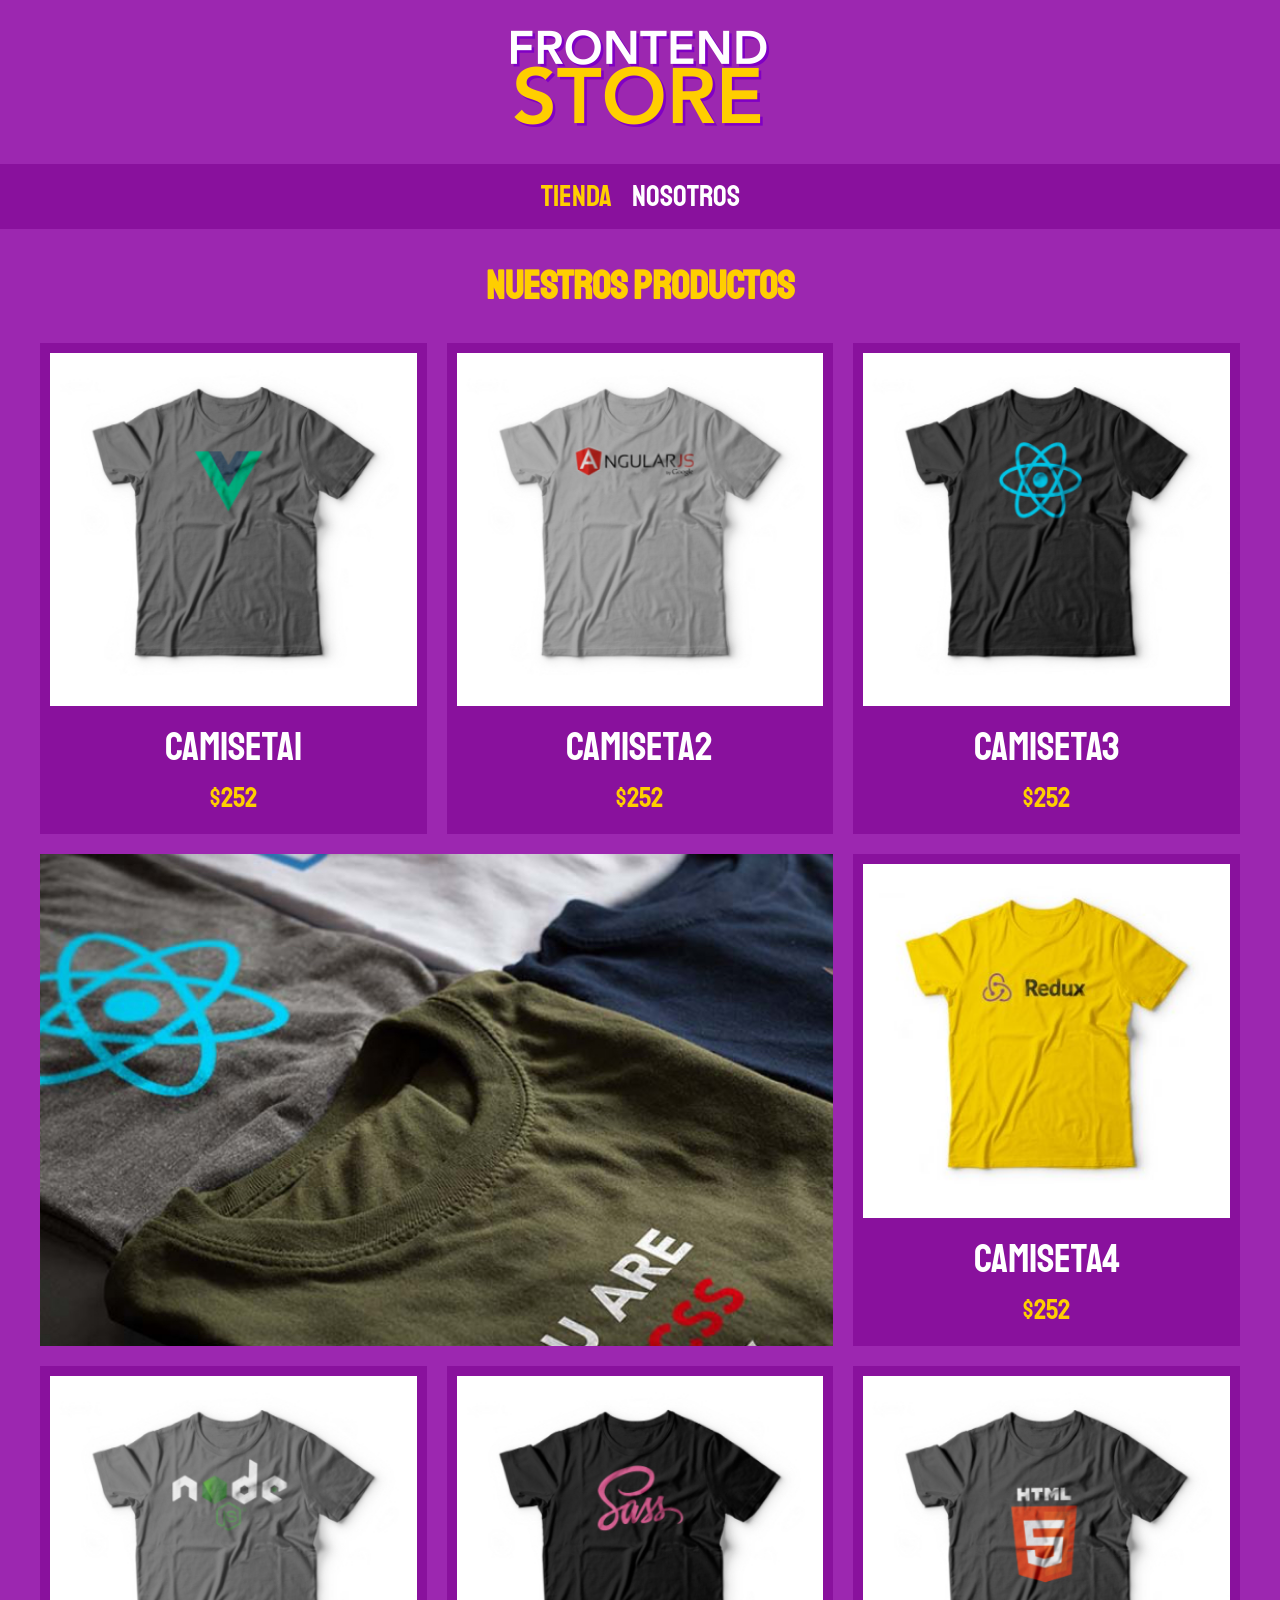
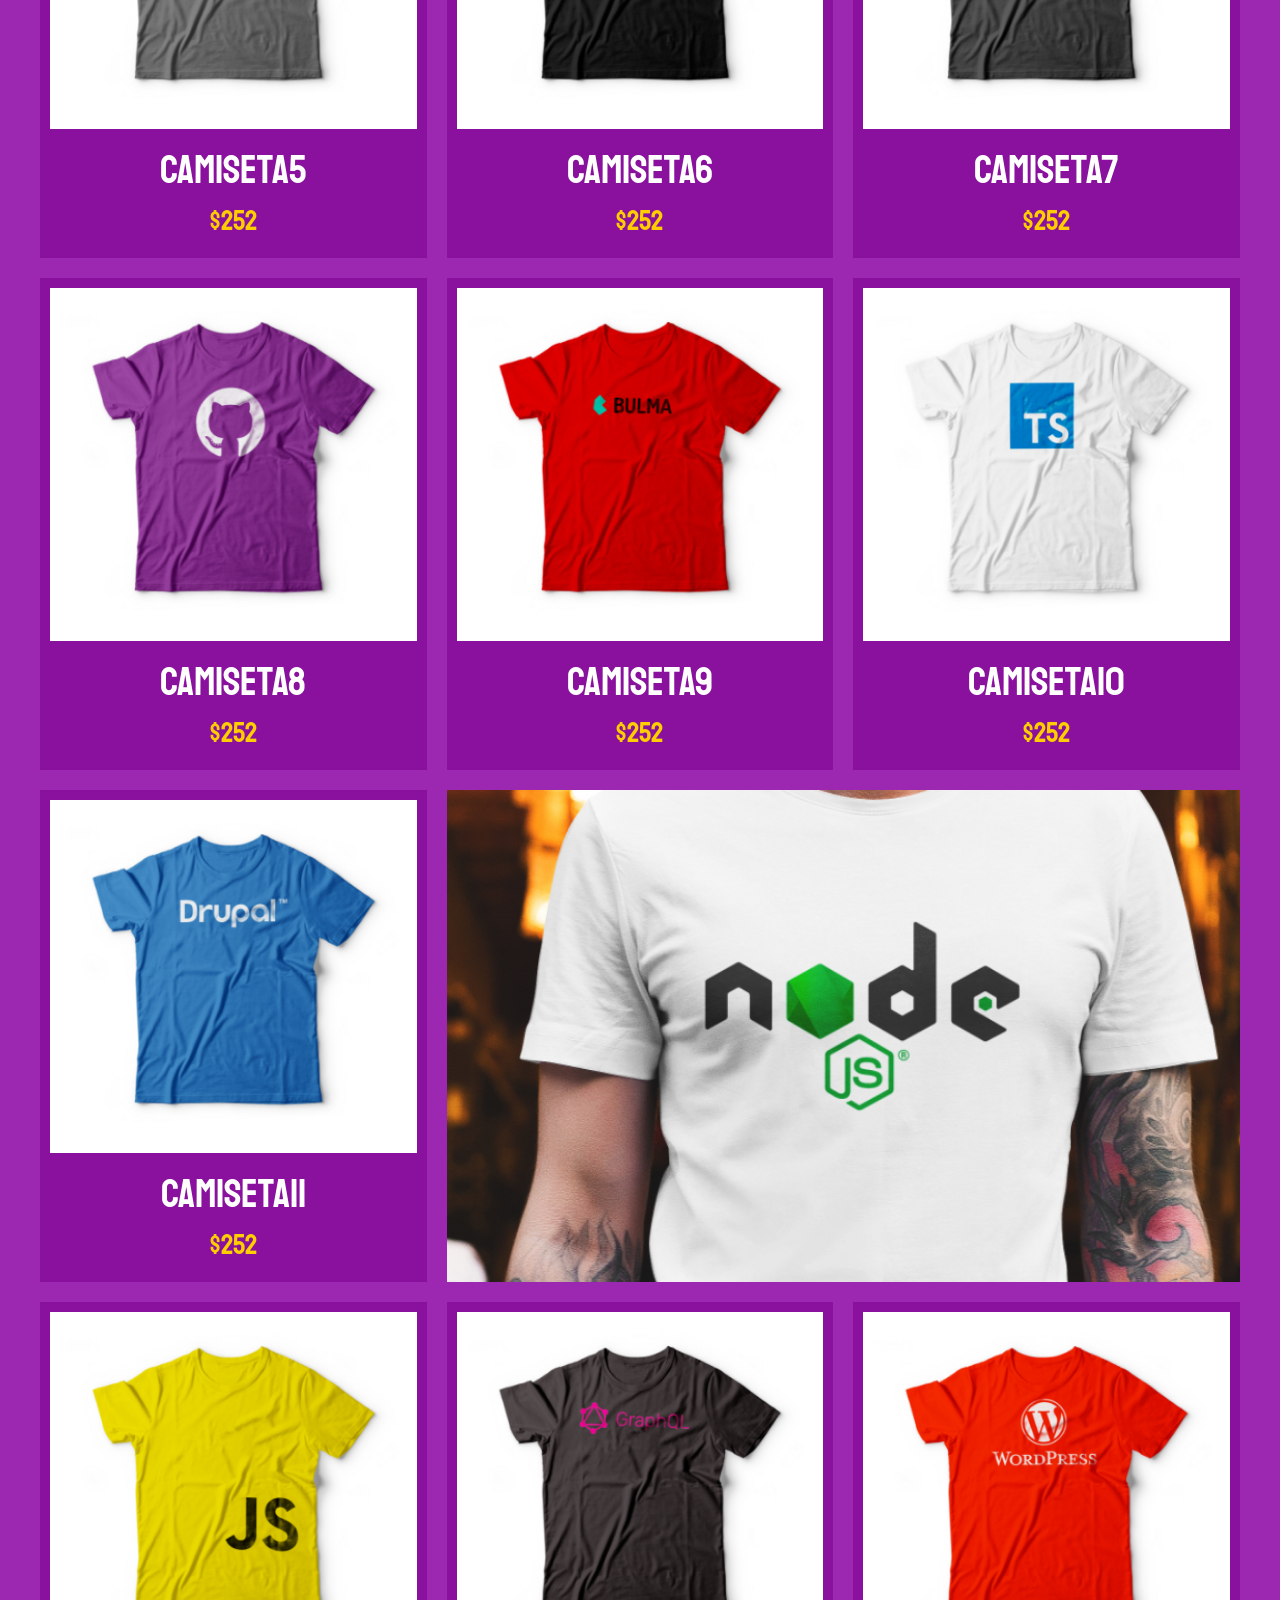
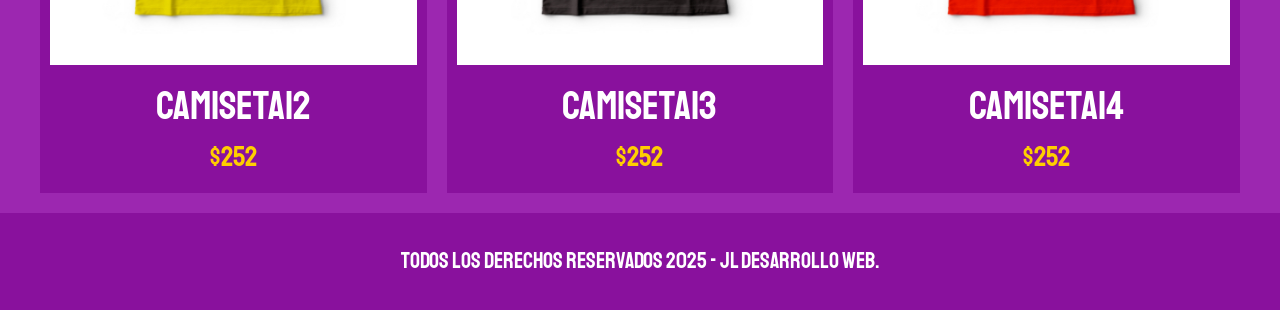
<file: index.html>
<!DOCTYPE html>
<html lang="en">
<head>
    <meta charset="UTF-8">
    <meta name="viewport" content="width=device-width, initial-scale=1.0">
    <link rel="stylesheet" href="/css/normalize.css">
    <link rel="preconnect" href="https://fonts.googleapis.com">
    <link rel="preconnect" href="https://fonts.gstatic.com" crossorigin>
    <link href="https://fonts.googleapis.com/css2?family=Staatliches&display=swap" rel="stylesheet">
    <link rel="stylesheet" href="/css/styles.css">
    <title>FrontEnd Store</title>
</head>
<body>
    <!-- logotipo -->
    <header class="header"> 
        <a href="/index.html">  
            <img class="header__logo" src="/img/logo.png" alt="Logotipo">
        </a>
    </header>
    <!-- Menu de navegacion -->
    <nav class="navegacion"> 
       <a class="navegacion__enlace navegacion__enlace--activo" href="index.html">Tienda</a>
       <a class="navegacion__enlace" href="nosotros.html">Nosotros</a>
    </nav>
    <main class="contenedor">
        <h1>Nuestros productos</h1>
        <div class="grid">
            <div class="producto"> <!--PRODUCTO1-->
                <a href="producto.html">
                    <img class="producto__imagen" src="/img/1.jpg" alt="imagen camisa">
                    <div class="producto__informacion">
                        <p class="producto__nombre">Camiseta1</p>
                        <p class="producto__precio">$252</p>
                    </div>
                </a>
            </div>
            <div class="producto"> <!--PRODUCTO2-->
            <a href="producto.html">
                <img class="producto__imagen" src="/img/2.jpg" alt="imagen camisa">
                <div class="producto__informacion">
                    <p class="producto__nombre">Camiseta2</p>
                    <p class="producto__precio">$252</p>
                </div>
            </a>
            </div>
            <div class="producto"> <!--PRODUCTO3-->
                <a href="producto.html">
                    <img class="producto__imagen" src="/img/3.jpg" alt="imagen camisa">
                    <div class="producto__informacion">
                        <p class="producto__nombre">Camiseta3</p>
                        <p class="producto__precio">$252</p>
                    </div>
                </a>
            </div>
            <div class="producto"> <!--PRODUCTO4-->
                <a href="producto.html">
                    <img class="producto__imagen" src="/img/4.jpg" alt="imagen camisa">
                    <div class="producto__informacion">
                        <p class="producto__nombre">Camiseta4</p>
                        <p class="producto__precio">$252</p>
                    </div>
                </a>
            </div>
            <div class="producto"> <!--PRODUCTO5-->
                <a href="producto.html">
                    <img class="producto__imagen" src="/img/5.jpg" alt="imagen camisa">
                    <div class="producto__informacion">
                        <p class="producto__nombre">Camiseta5</p>
                        <p class="producto__precio">$252</p>
                    </div>
                </a>
            </div>
            <div class="producto"> <!--PRODUCTO6-->
                <a href="producto.html">
                    <img class="producto__imagen" src="/img/6.jpg" alt="imagen camisa">
                    <div class="producto__informacion">
                        <p class="producto__nombre">Camiseta6</p>
                        <p class="producto__precio">$252</p>
                    </div>
                </a>
            </div>
            <div class="producto"> <!--PRODUCTO7-->
                <a href="producto.html">
                    <img class="producto__imagen" src="/img/7.jpg" alt="imagen camisa">
                    <div class="producto__informacion">
                        <p class="producto__nombre">Camiseta7</p>
                        <p class="producto__precio">$252</p>
                    </div>
                </a>
            </div>
            <div class="producto"> <!--PRODUCTO8-->
                <a href="producto.html">
                    <img class="producto__imagen" src="/img/8.jpg" alt="imagen camisa">
                    <div class="producto__informacion">
                        <p class="producto__nombre">Camiseta8</p>
                        <p class="producto__precio">$252</p>
                    </div>
                </a>
            </div>
            <div class="producto"> <!--PRODUCTO9-->
                <a href="producto.html">
                    <img class="producto__imagen" src="/img/9.jpg" alt="imagen camisa">
                    <div class="producto__informacion">
                        <p class="producto__nombre">Camiseta9</p>
                        <p class="producto__precio">$252</p>
                    </div>
                </a>
            </div>
            <div class="producto"> <!--PRODUCTO10-->
                <a href="producto.html">
                    <img class="producto__imagen" src="/img/10.jpg" alt="imagen camisa">
                    <div class="producto__informacion">
                        <p class="producto__nombre">Camiseta10</p>
                        <p class="producto__precio">$252</p>
                    </div>
                </a>
            </div>
            <div class="producto"> <!--PRODUCTO11-->
                <a href="producto.html">
                    <img class="producto__imagen" src="/img/11.jpg" alt="imagen camisa">
                    <div class="producto__informacion">
                        <p class="producto__nombre">Camiseta11</p>
                        <p class="producto__precio">$252</p>
                    </div>
                </a>
            </div>
            <div class="producto"> <!--PRODUCTO12-->
                <a href="producto.html">
                    <img class="producto__imagen" src="/img/12.jpg" alt="imagen camisa">
                    <div class="producto__informacion">
                        <p class="producto__nombre">Camiseta12</p>
                        <p class="producto__precio">$252</p>
                    </div>
                </a>
            </div>
            <div class="producto"> <!--PRODUCTO13-->
                <a href="producto.html">
                    <img class="producto__imagen" src="/img/13.jpg" alt="imagen camisa">
                    <div class="producto__informacion">
                        <p class="producto__nombre">Camiseta13</p>
                        <p class="producto__precio">$252</p>
                    </div>
                </a>
            </div>
            <div class="producto"> <!--PRODUCTO14-->
                <a href="producto.html">
                    <img class="producto__imagen" src="/img/14.jpg" alt="imagen camisa">
                    <div class="producto__informacion">
                        <p class="producto__nombre">Camiseta14</p>
                        <p class="producto__precio">$252</p>
                    </div>
                </a>
            </div>

            <div class="grafico grafico--camisas"></div>
            <div class="grafico grafico--node"></div>
        </div> 
    </main>
    <!-- Footer -->
     <footer class="footer">
        <p class="footer__texto">Todos los derechos reservados 2025 - JL Desarrollo Web.</p>
     </footer>
</body>
</html>
</file>
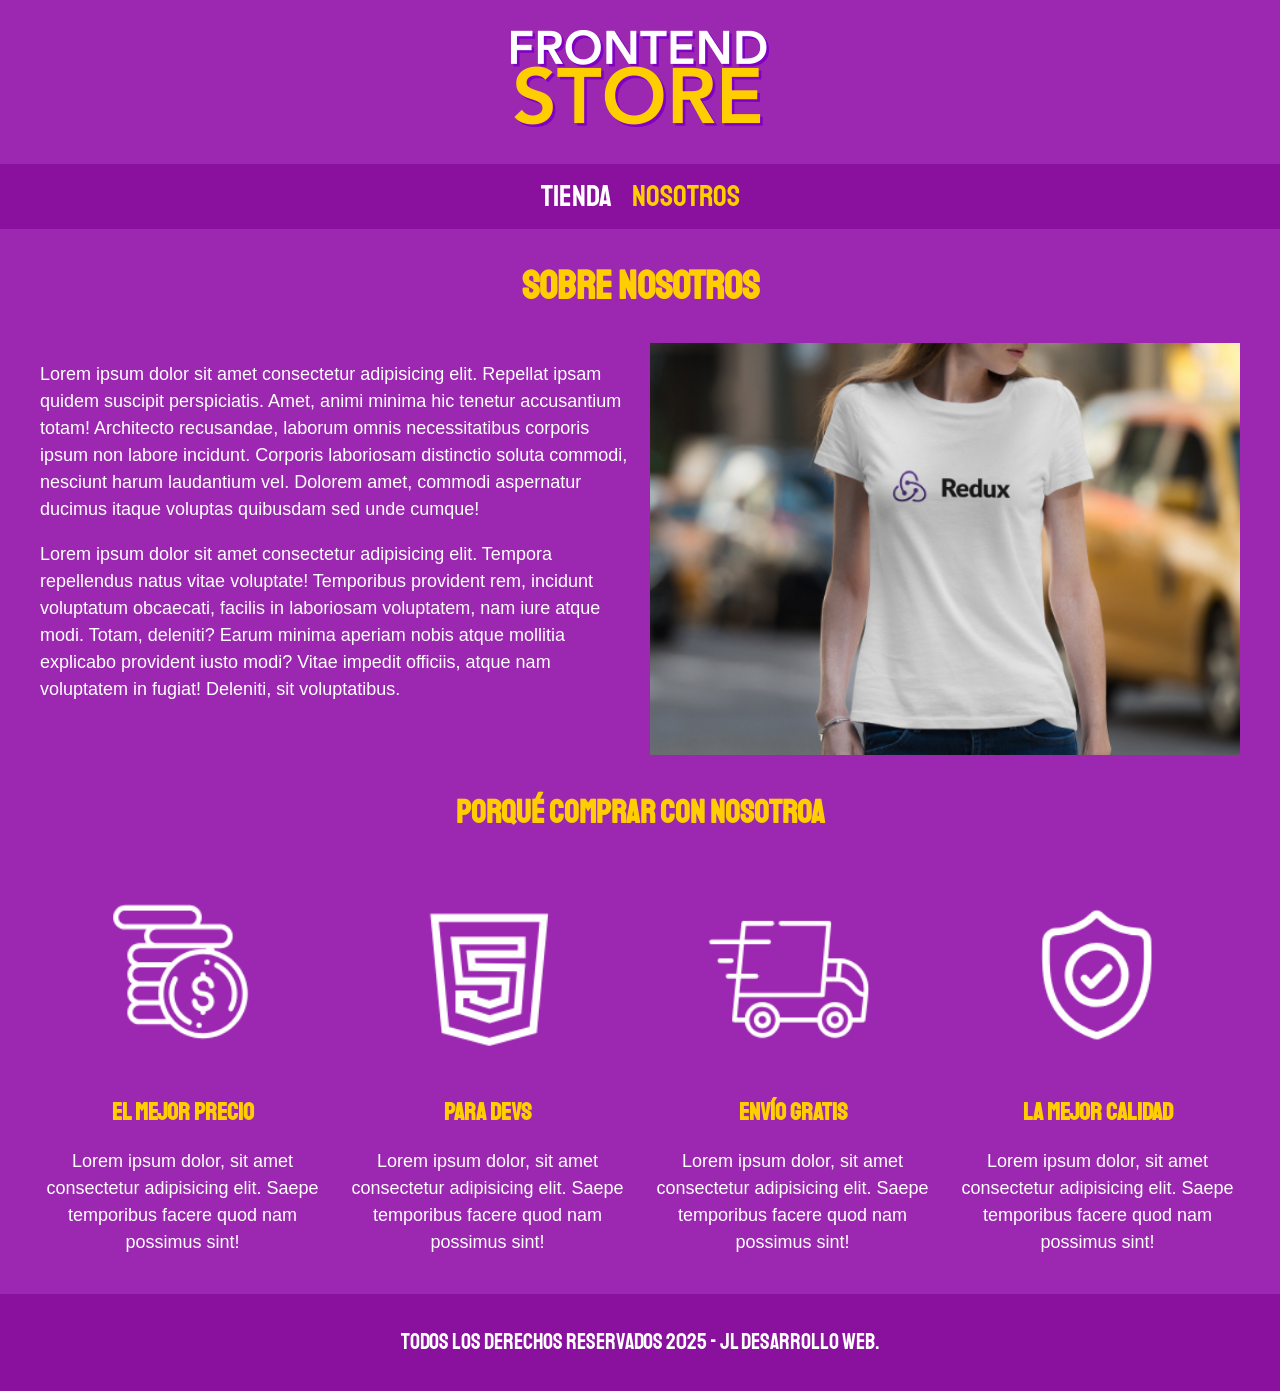
<file: nosotros.html>
<!DOCTYPE html>
<html lang="en">
<head>
    <meta charset="UTF-8">
    <meta name="viewport" content="width=device-width, initial-scale=1.0">
    <link rel="stylesheet" href="/css/normalize.css">
    <link rel="preconnect" href="https://fonts.googleapis.com">
    <link rel="preconnect" href="https://fonts.gstatic.com" crossorigin>
    <link href="https://fonts.googleapis.com/css2?family=Staatliches&display=swap" rel="stylesheet">
    <link rel="stylesheet" href="/css/styles.css">
    <title>Nosotros</title>
</head>
<body>
    <!-- logotipo -->
    <header class="header"> 
        <a href="/index.html">  
            <img class="header__logo" src="/img/logo.png" alt="Logotipo">
        </a>
    </header>
    <!-- Menu de navegacion -->
    <nav class="navegacion"> 
       <a class="navegacion__enlace " href="index.html">Tienda</a>
       <a class="navegacion__enlace navegacion__enlace--activo" href="nosotros.html">Nosotros</a>
    </nav>
    <main class="contenedor">
        <h1>Sobre Nosotros</h1>
        <div class="nosotros">
            <div class="nosotros__contenido">
                <p>Lorem ipsum dolor sit amet consectetur adipisicing elit. Repellat ipsam quidem suscipit perspiciatis. Amet, animi minima hic tenetur accusantium totam! Architecto recusandae, laborum omnis necessitatibus corporis ipsum non labore incidunt. Corporis laboriosam distinctio soluta commodi, nesciunt harum laudantium vel. Dolorem amet, commodi aspernatur ducimus itaque voluptas quibusdam sed unde cumque!</p>
                <p>Lorem ipsum dolor sit amet consectetur adipisicing elit. Tempora repellendus natus vitae voluptate! Temporibus provident rem, incidunt voluptatum obcaecati, facilis in laboriosam voluptatem, nam iure atque modi. Totam, deleniti? Earum minima aperiam nobis atque mollitia explicabo provident iusto modi? Vitae impedit officiis, atque nam voluptatem in fugiat! Deleniti, sit voluptatibus.</p>
            </div>
            <div class="nosotros__imagen">
                <img src="/img/nosotros.jpg" alt="nosotros">
            </div>
        </div>
    </main>
    <section class="contenedor comprar">
        <h2 class="comprar__titulo">Porqué comprar con nosotroa</h2>
        <div class="bloques">
            <div class="bloque"> <!--BLOQUE1-->
                <img class="bloque__imagen" src="img/icono_1.png" alt="porque comprar">
                <h3 class="bloque__titulo">El mejor precio</h3>
                <p>Lorem ipsum dolor, sit amet consectetur adipisicing elit. Saepe temporibus facere quod nam possimus sint!</p>
            </div>
            <div class="bloque"> <!--BLOQUE2-->
                <img class="bloque__imagen" src="img/icono_2.png" alt="porque comprar">
                <h3 class="bloque__titulo">Para Devs</h3>
                <p>Lorem ipsum dolor, sit amet consectetur adipisicing elit. Saepe temporibus facere quod nam possimus sint!</p>
            </div>
            <div class="bloque"> <!--BLOQUE3-->
                <img class="bloque__imagen" src="img/icono_3.png" alt="porque comprar">
                <h3 class="bloque__titulo">Envío Gratis</h3>
                <p>Lorem ipsum dolor, sit amet consectetur adipisicing elit. Saepe temporibus facere quod nam possimus sint!</p>
            </div>
            <div class="bloque"> <!--BLOQUE4-->
                <img class="bloque__imagen" src="img/icono_4.png" alt="porque comprar">
                <h3 class="bloque__titulo">La mejor calidad</h3>
                <p>Lorem ipsum dolor, sit amet consectetur adipisicing elit. Saepe temporibus facere quod nam possimus sint!</p>
            </div>
        </div>
    </section>
    <!-- Footer -->
     <footer class="footer">
        <p class="footer__texto">Todos los derechos reservados 2025 - JL Desarrollo Web.</p>
     </footer>
</body>
</html>
</file>
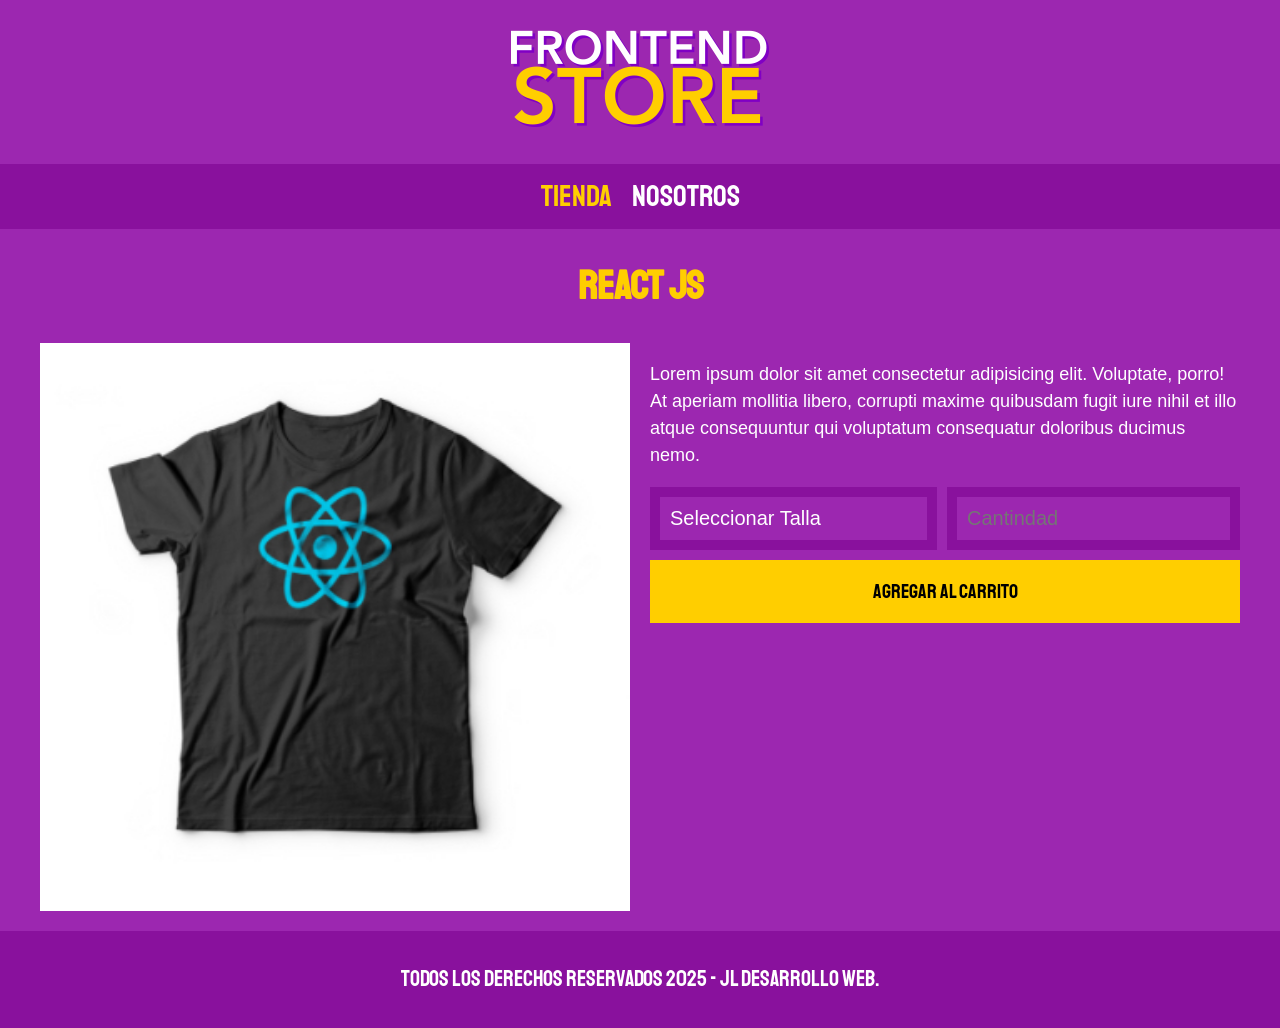
<file: producto.html>
<!DOCTYPE html>
<html lang="en">
<head>
    <meta charset="UTF-8">
    <meta name="viewport" content="width=device-width, initial-scale=1.0">
    <link rel="stylesheet" href="/css/normalize.css">
    <link rel="preconnect" href="https://fonts.googleapis.com">
    <link rel="preconnect" href="https://fonts.gstatic.com" crossorigin>
    <link href="https://fonts.googleapis.com/css2?family=Staatliches&display=swap" rel="stylesheet">
    <link rel="stylesheet" href="/css/styles.css">
    <title>Productos</title>
</head>
<body>
    <!-- logotipo -->
    <header class="header"> 
        <a href="/index.html">  
            <img class="header__logo" src="/img/logo.png" alt="Logotipo">
        </a>
    </header>
    <!-- Menu de navegacion -->
    <nav class="navegacion"> 
       <a class="navegacion__enlace navegacion__enlace--activo" href="index.html">Tienda</a>
       <a class="navegacion__enlace" href="nosotros.html">Nosotros</a>
    </nav>
    <main class="contenedor">
        <h1>React JS</h1>
        <div class="camisa">
            <img src="img/3.jpg" alt="Imagen del producto" class="camisa__imagen">
            <div class="camisa__contenido">
                <p>Lorem ipsum dolor sit amet consectetur adipisicing elit. Voluptate, porro! At aperiam mollitia libero, corrupti maxime quibusdam fugit iure nihil et illo atque consequuntur qui voluptatum consequatur doloribus ducimus nemo.</p>
                <form action="" class="formulario">
                    <select class="formulario__campo" name="" id="">
                        <option disabled selected value="">Seleccionar Talla</option>
                        <option value="">Chica</option>
                        <option value="">Mediana</option>
                        <option value="">Grande</option>
                    </select>
                    <input class="formulario__campo" type="number" placeholder="Cantindad" min="1">
                    <input class="formulario__submit" type="submit" value="Agregar al carrito">
                </form>
            </div>
        </div>
    </main>
    <!-- Footer -->
     <footer class="footer">
        <p class="footer__texto">Todos los derechos reservados 2025 - JL Desarrollo Web.</p>
     </footer>
</body>
</html>
</file>
<file: css/styles.css>
:root{
    --primario: #9c27b0;
    --primarioOscuro: #89119d;
    --secundario: #ffce00;
    --secundarioOscuro: rgb(151, 143, 24);
    --blanco: #fff;
    --negro: #000;
    --fuentePrincipal: "Staatliches", sans-serif;
}
/* apply a natural box layout model to all elements, but allowing components to change */
html {
  box-sizing: border-box;
  font-size: 62.5%; /** hace que un rem sea igual a 10px **/
}
*, *:before, *:after {
  box-sizing: inherit;
}
/** Globales **/
body{
    background-color: var(--primario);
    font-size: 1.6rem;
    line-height: 1.5;
}
p{
    font-size: 1.8rem;
    font-family: Arial, Helvetica, sans-serif;
    color: var(--blanco);
}
a{
    text-decoration: none;
}
img{
    width: 100%;
}
.contenedor{
    max-width: 120rem;
    margin: 0 auto;
}
h1,h2,h3{
    text-align: center;
    color: var(--secundario);
    font-family: var(--fuentePrincipal);
}
h1{
    font-size: 4rem;
}
h2{
    font-size: 3.2rem;
}
h3{
    font-size: 2.4rem;
}
/** Header **/
.header{
    display: flex;
    justify-content: center;
}
.header__logo{
    margin: 3rem 0;
}
/** Footer **/
.footer{
    background-color: var(--primarioOscuro);
    padding: 1rem 0;
    margin-top: 2rem;
}
.footer__texto{
    font-family: var(--fuentePrincipal);
    text-align: center;
    font-size: 2.2rem;
}
/** Menu **/
.navegacion{
    background-color: var(--primarioOscuro);
    padding: 1rem 0;
    display: flex;
    justify-content: center;
    gap: 2rem;
}
.navegacion__enlace{
    font-family: var(--fuentePrincipal);
    color: var(--blanco);
    font-size: 3rem;
}
.navegacion__enlace--activo,
.navegacion__enlace:hover{
    color: var(--secundario);
}
/**CODIGO CSS PARA CADA PRODUCTO**/
.grid{
    display: grid;
    grid-template-columns: repeat(2 , 1fr);
    gap: 2rem;
}
@media(min-width: 768px){
    .grid{
        grid-template-columns: repeat(3 , 1fr);
    }  
}
.producto{
    background-color: var(--primarioOscuro);
    padding: 1rem;
}
.producto__nombre{
    font-size: 4rem;
}
.producto__precio{
    font-size: 2.8rem;
    color: var(--secundario);
}
.producto__nombre,
.producto__precio{
    font-family: var(--fuentePrincipal);
    margin: 1rem 0;
    text-align: center;
    line-height: 1.2;
}
/**GRAFICOS QUE OCUPAN MAS DE UNA CASILLA**/
.grafico{
    min-height: 30rem;
    background-repeat: no-repeat;
    background-size: cover;
    grid-column: 1/3;
}
.grafico--camisas{
    grid-row: 2/3;
    background-image: url(../img/grafico1.jpg);
}
.grafico--node{
    background-image: url(../img/grafico2.jpg);
    grid-row: 8/9;
}
@media (min-width: 768px) {
    .grafico--node{
    grid-row: 5/6;
    grid-column: 2/4;
    }   
}
/**CSS PARA DESCRIPCION DE NOSOTROS**/
.nosotros{
    display: grid;
    grid-template-rows: repeat(2,auto);
}
@media (min-width: 768px) {
    .nosotros{
        grid-template-columns: repeat(2,1fr);
        column-gap: 2rem;
    }
}
.nosotros__imagen{
    grid-row: 1/2;
}
@media (min-width: 768px) {
    .nosotros__imagen{
        grid-column: 2/3;
    }
}
/**CSS PARA BLOQUES DE NOSOTROS**/
.bloques{
    display: grid;
    grid-template-columns: 1fr 1fr;
}
@media (min-width: 768px) {
    .bloques{
        grid-template-columns: repeat(4,1fr);
        gap: 2rem;
    }
}
.bloque{
    text-align: center;
}
.bloque__titulo{
    margin: 0;
}
@media (min-width: 768px) {
    .camisa{
        display: grid;
        grid-template-columns: repeat(2,1fr);
        column-gap: 2rem;
    }
    
}
/**CSS PARA FORMULARIO DE PRODUCTO**/
.formulario{
    display: grid;
    grid-template-columns: repeat(2,1fr);
    gap: 1rem;
}
.formulario__campo{
    /* border-color: var(--primarioOscuro);
    border-width: 1rem;
    border-style: solid; */
    /** EL CODIGO DE LAS TRES LINEAS ANTERIORES DA EL MISMO REUSLTADO QUE LA SIGUIENTE LINEA DE CODIGO**/
    border: 1rem solid var(--primarioOscuro);
    background-color: transparent;
    color: var(--blanco);
    font-size: 2rem;
    font-family: Arial, Helvetica, sans-serif;
    padding: 1rem;
    appearance: none;
}
.formulario__submit{
    background-color: var(--secundario);
    border: none;
    font-family: var(--fuentePrincipal);
    padding: 2rem;
    font-size: 2rem;
    transition: background-color .3s ease;

    grid-column: 1/3;
}
.formulario__submit:hover{
    cursor: pointer;
    background-color: var(--secundarioOscuro);
}
</file>
